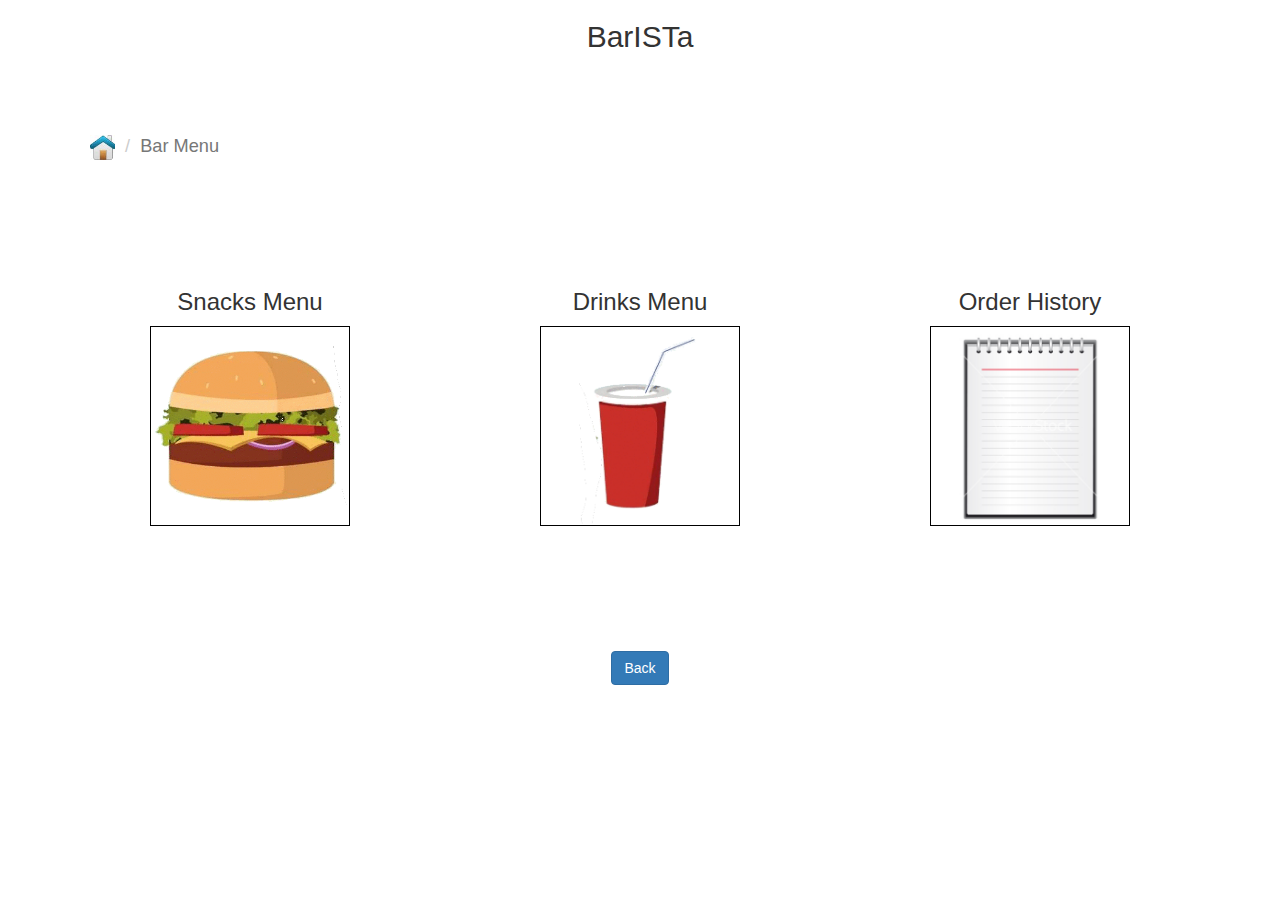
<file: bar_menu.html>
<!DOCTYPE html>
<html lang="en">
  <head>
    <meta charset="utf-8">
    <meta http-equiv="X-UA-Compatible" content="IE=edge">
    <meta name="viewport" content="width=device-width, initial-scale=1">
    <!-- The above 3 meta tags *must* come first in the head; any other head content must come *after* these tags -->
    <title>Bar Menu</title>

    <!-- Bootstrap -->
    <link href="css/bootstrap.min.css" rel="stylesheet">

    <!-- Custom css-->
    <link href="css/mystyles.css" rel="stylesheet">

  </head>
  <body>

    <!-- food menu or drinks menu -->
    <div class="container vertical-fill">
		<div class="text-horiz-align small-height">
	    	<h2>BarISTa</h2>
    </div>
    <div class="breadcrumbdiv">
        <ol class="breadcrumb">
          <li><a href="home.html"><img src="img/home.jpg" alt="home" height="25"/></a></li>
          <li class="active">Bar Menu</li>
        </ol>
    </div>
		<div class="outer-vertically-align half-vertical-fill">
    		<div class="row row-content inner-vertically-align">
        		<div class="col-xs-4">
                    <div class="row row-content">
                        <div class="col-xs-12"><div class="center-horiz-div"><h3>Snacks Menu</h3></div></div>
            			<div class="col-xs-12"><div class="center-horiz-div"><a href="food_menu.html"><div id="food_menu"></div></a></div></div>
        		    </div>
                </div>
        		<div class="col-xs-4">
                    <div class="row row-content">
                        <div class="col-xs-12"><div class="center-horiz-div"><h3>Drinks Menu</h3></div></div>
            			<div class="col-xs-12"><div class="center-horiz-div"><a href="drinks_menu.html"><div id="drinks_menu"></div></a></div></div>
                    </div>
        		</div>
            <div class="col-xs-4">
                    <div class="row row-content">
                        <div class="col-xs-12"><div class="center-horiz-div"><h3>Order History</h3></div></div>
                  <div class="col-xs-12"><div class="center-horiz-div"><a href="orderHistory.html"><div id="history_menu"></div></a></div></div>
                    </div>
            </div>
			</div>
    	</div>
      <div class="small-height outer-vertically-align">
          <div class="inner-vertically-align">
            <div class="inline"><a href="home.html" class="btn btn-primary" role="button">Back</a></div>
          </div>
        </div>
      </div>

    </div>

    <!-- jQuery (necessary for Bootstrap's JavaScript plugins) -->
    <script src="js/jquery-2.2.2.min.js"></script>
    <!-- Include all compiled plugins (below), or include individual files as needed -->
    <script src="js/bootstrap.min.js"></script>
  </body>
</html>
</file>
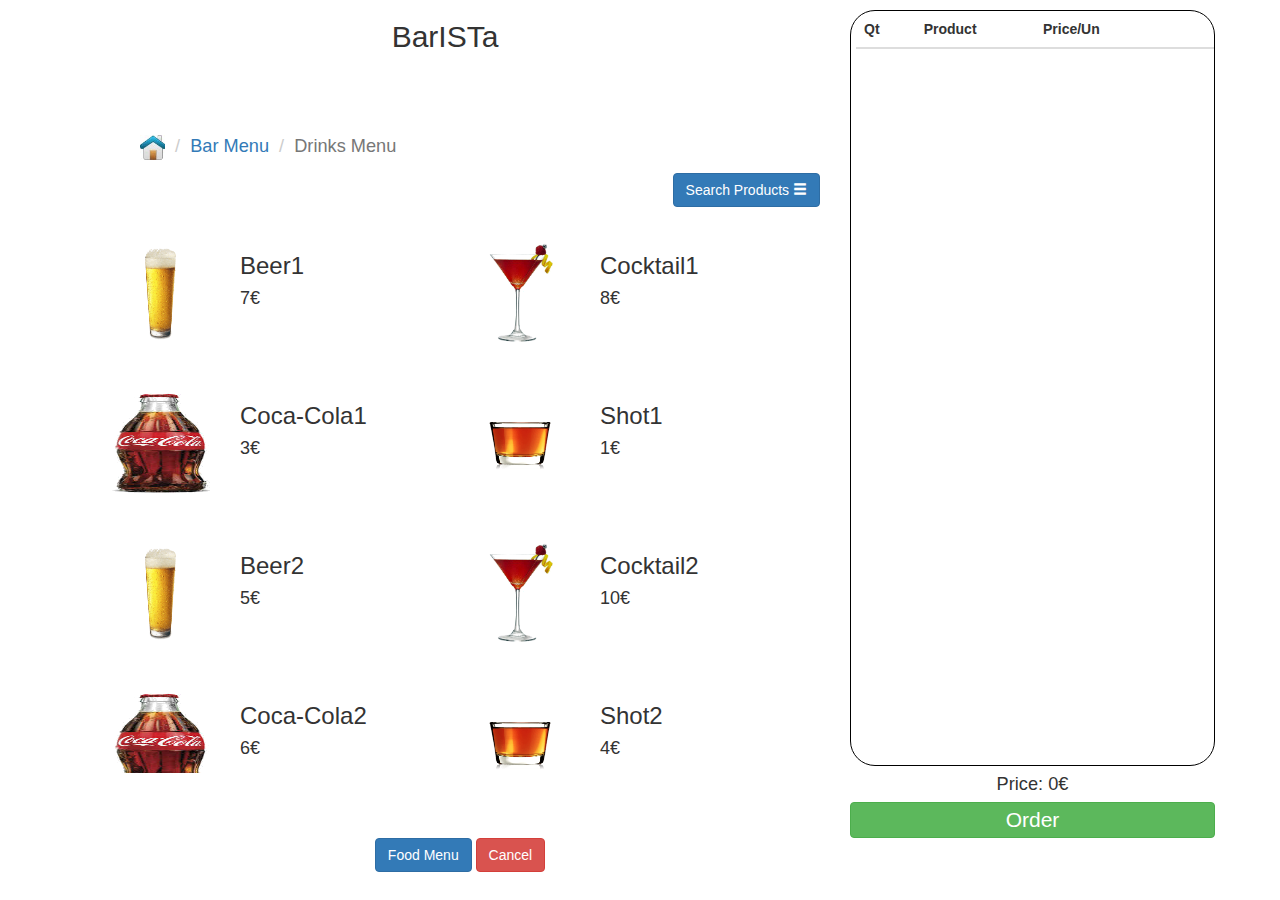
<file: drinks_menu.html>
<!DOCTYPE html>
<html lang="en">
  <head>
    <meta charset="utf-8">
    <meta http-equiv="X-UA-Compatible" content="IE=edge">
    <meta name="viewport" content="width=device-width, initial-scale=1">
    <!-- The above 3 meta tags *must* come first in the head; any other head content must come *after* these tags -->
    <title>Drinks Menu</title>

    <!-- Bootstrap -->
    <link href="css/bootstrap.min.css" rel="stylesheet">

	  <!-- Switches -->
	  <link href="css/bootstrap-switch.min.css" rel="stylesheet">
    <!-- Custom css-->
    <link href="css/mystyles.css" rel="stylesheet">

  </head>
  <body>

    <!-- drinks menu -->
    <div class="container vertical-fill">
		<div id="acceptOrderModal" class="modal fade" role="dialog">
			<div class="modal-dialog">
				<!-- Modal content-->
				<div class="modal-content">
					<div class="modal-body">
						<div class="panel panel-default">
							<!-- Default panel contents -->
							<div class="panel-heading"><h3>Do you confirm your order?</h3></div>
							<div class="panel-body">
								<table class="table" id="acceptOrderTable">
									<thead>
										<tr>
											<th class="col-xs-1">Quantity</th>
											<th class="col-xs-1">Product</th>
                      <th class="col-xs-1">Price/Un</th>
										</tr>
									</thead>
									<tbody>
									</tbody>
								</table>
                <div class="col-xs-3 modalTotalPrice">Total: <span class="totalPrice">0</span>€</div>
							</div>
						</div>
						<div class="modal-footer">
							<div class="inline" style="padding-right: 20px;"><button type="button" id="acceptOrderButton" class="btn btn-success btn-lg">Yes</button></div>
							<div class="inline" style="padding-left: 20px;"><button type="button" class="btn btn-danger btn-lg" id="notAcceptOrderButton" data-dismiss="modal">No </button></div>
						</div>
					</div>
				</div>
			</div>
		</div>
		<div id="confirmedOrderModal" class="modal fade" role="dialog">
			<div class="modal-dialog">
				<!-- Modal content-->
				<div class="modal-content">
					<div class="modal-body">
						<h4>Your request is in progress, thank you for your choice.</h4>
					</div>
					<div class="modal-footer">
						<div class="inline"><a href="orderHistory.html" class="btn btn-primary btn-lg" id="orderConfirmedButton" role="button">Ok</a></div>
					</div>
				</div>
			</div>
		</div>
		<div id="cancelOrderModal" class="modal fade" role="dialog">
			<div class="modal-dialog">
				<!-- Modal content-->
				<div class="modal-content">
					<div class="modal-body">
						<h4>Are you sure you want to cancel your order?</h4>
					</div>
					<div class="modal-footer">
						<div class="inline" style="padding-right: 20px;"><a href="home.html" role="button" id="cancelOrderButton" class="btn btn-danger btn-lg">Yes</a></div>
						<div class="inline" style="padding-left: 20px;"><button type="button" class="btn btn-success btn-lg" id="notAcceptOrderButton" data-dismiss="modal">No </button></div>
					</div>
				</div>
			</div>
		</div>
    <div id="homeClickModal" class="modal fade" role="dialog">
      <div class="modal-dialog">
        <!-- Modal content-->
        <div class="modal-content">
          <div class="modal-body">
            <h4>Are you sure you want to leave this page? (Your order will be deleted)</h4>
          </div>
          <div class="modal-footer">
            <div class="inline" style="padding-right: 20px;"><a href="home.html" role="button" id="homeClickButton" class="btn btn-danger btn-lg">Yes</a></div>
            <div class="inline" style="padding-left: 20px;"><button type="button" class="btn btn-success btn-lg" id="notAcceptHomeButton" data-dismiss="modal">No </button></div>
          </div>
        </div>
      </div>
    </div>
    	<div class="row row-content vertical-fill">
            <div class="col-xs-8 vertical-fill">
				<div class="text-horiz-align small-height">
	    			<h2>BarISTa</h2>
				</div>
				<div class="row breadcrumbdiv">
				  <div class="col-xs-1"></div>
				  <ol class="col-xs-10 breadcrumb">
            <li><div class="home_click active" data-target="#homeClickModal"><img src="img/home.jpg" alt="home" height="25"/></div></li>
  					<li><a class="home_click active" data-target="#homeClickModal">Bar Menu</a></li>
  					<li class="active">Drinks Menu</li>
				  </ol>
				</div>
				<div class="row row-content two-thirds-vertical-fill">
					<div class="col-xs-12 filterDiv vertical-fill">
						<div id="products" class="vertical-fill">
						<div class="column-flex-container vertical-fill">
							<div id="filterToggleDiv">
                <button type="button" class="btn btn-primary btn-small filterButton" data-toggle="collapse" data-target="#filterCollapsible">Search Products <i class="glyphicon glyphicon-menu-hamburger"></i></button>
							</div>
							<div class="collapse filter-class-collapse" id="filterCollapsible">
								<div class="vertical-fill">
								<div class="row-flex-container almost-vertical-fill medium-margin-top" id="filterOptionsDiv">
									<div id="searchSection" class="column-flex-container">
										<div id="searchBox" class="input-group input-group-sm row-flex-container flex-center-items search">
											<input type="search" name="productSearch" class="form-control" style="border-radius:3px;" placeholder="Search" aria-describedby="sizing-addon2">
											<!--<span class="input-group-addon" id="sizing-addon2"><i class="glyphicon glyphicon-search"></i></span>-->
										</div>
										<div id="alcoholToggle" class="row-flex-container">
											<div><h5>Alcohol:</h5></div>
											<div  style="padding-left: 10px;">
												<input type="checkbox" data-on-text="YES" data-off-text="NO" data-indeterminate="true" data-size="mini" name="alcohol-checkbox">
											</div>
										</div>
										<div id="sortProducts" class="row-flex-container flex-center-items flex-wrap">
											<div id="sortBy"><div style="padding-left: 30px;"><h5>Sort by:</h5></div></div>
											<div class="radio-inline">
												<label><input type="radio" name="sortRadio" class="sort" data-sort="name">Name</label>
											</div>
											<div class="radio-inline">
												<label><input class="sort" data-sort="price" type="radio" name="sortRadio">Price</label>
											</div>
										</div>
									</div>
									<div id="filterSection" class="row-flex-container flex-center-items flex-wrap-reverse flex-align-content-center">
										<div class="a-filter">
											<div class="radio">
												<label><input id="beer" type="radio" name="categoryRadio">Beer</label>
											</div>
										</div>
										<div class="a-filter">
											<div class="radio">
												<label><input id="wine" type="radio" name="categoryRadio">Wine</label>
											</div>
										</div>
										<div class="a-filter">
											<div class="radio">
												<label><input id="spirits" type="radio" name="categoryRadio">Spirits</label>
											</div>
										</div>
										<div class="a-filter">
											<div class="radio">
												<label><input id="soda" type="radio" name="categoryRadio">Soda</label>
											</div>
										</div>
										<div class="a-filter">
											<div class="radio">
												<label><input id="noCategorySelected" type="radio" name="categoryRadio" checked="true">AllProducts</label>
											</div>
										</div>
                    <div class="col-xs-4"></div>
                    <h2 class="active">Categories</h2>
									</div>
								</div>
							</div>
							</div>
							<div id="companyProducts" class="scrollbar row-flex-container">
								<ul class="list container productsList"></ul>
							</div>
							</div>
						</div>
					</div>
				</div>
                <div class="footer small-height outer-vertically-align">
                    <div class="inner-vertically-align">
						<div class="inline"><a href="food_menu.html" class="btn btn-primary" role="button">Food Menu</a></div>
            			<div class="inline"><button type="button" class="btn btn-danger" id="cancelOptionButton" data-target="#cancelOrderModal">Cancel</button></div>
					</div>
                </div>
            </div>
            <div class="col-xs-4 vertical-fill side-bar-container">
            <div class=" almost-vertical-fill  side-bar">
      				<div class=" scrollbar">
      					<div>
      						<table class="table table-hover" id="orderTable">
          						<thead>
            							<tr>
              							<th class="col-xs-2">Qt</th>
              							<th class="col-xs-4">Product</th>
                            <th class="col-xs-4">Price/Un</th>
							              <th class="col-xs-2"></th>
      								</tr>
      							</thead>
      							<tbody>
      							</tbody>
      						</table>
      					</div>
      				</div>
            </div>
            <div class="totalPriceDiv">Price: <span class="totalPrice">0</span>€</div>
            <button type="button" id="orderButton" class="btn btn-wide btn-success" data-target="#acceptOrderModal">Order</button>
            </div>
        </div>
    </div>
    <!-- jQuery (necessary for Bootstrap's JavaScript plugins) -->
    <script src="js/jquery-2.2.2.min.js"></script>
    <!-- Include all compiled plugins (below), or include individual files as needed -->
    <script src="js/bootstrap.min.js"></script>
    <script src="js/bootstrap-switch.min.js"></script>

    <script src="js/list.js" type="text/javascript"></script>
  	<script src="js/helpers.js" type="text/javascript"></script>
  	<script type="text/javascript">
      var products = [
        new Product("Beer1", "7€", "img/beer.gif", "true", "beer"),
        new Product("Cocktail1", "8€", "img/cocktails.png", "true", "spirits"),
        new Product("Coca-Cola1", "3€", "img/cocacola.png", "false", "soda"),
        new Product("Shot1", "1€", "img/shots.png", "true", "spirits"),
        new Product("Beer2", "5€", "img/beer.gif", "true", "beer"),
        new Product("Cocktail2", "10€", "img/cocktails.png", "true", "spirits"),
        new Product("Coca-Cola2", "6€", "img/cocacola.png", "false", "soda"),
        new Product("Shot2", "4€", "img/shots.png", "true", "spirits"),
		new Product("Wine1", "20€", "img/wine.jpg", "true", "wine"),
		new Product("Wine2", "15€", "img/wine.jpg", "true", "wine"),
		new Product("Water", "2€", "img/water.jpg", "false", "soda"),

      ];
  	</script>
    <script src="js/ListProducts.js" type="text/javascript"> </script>
  	<script src="js/food_and_drinks_order.js" type="text/javascript"></script>
	<script src="js/filterDrink.js" type="text/javascript"></script>

  </body>
</html>
</file>
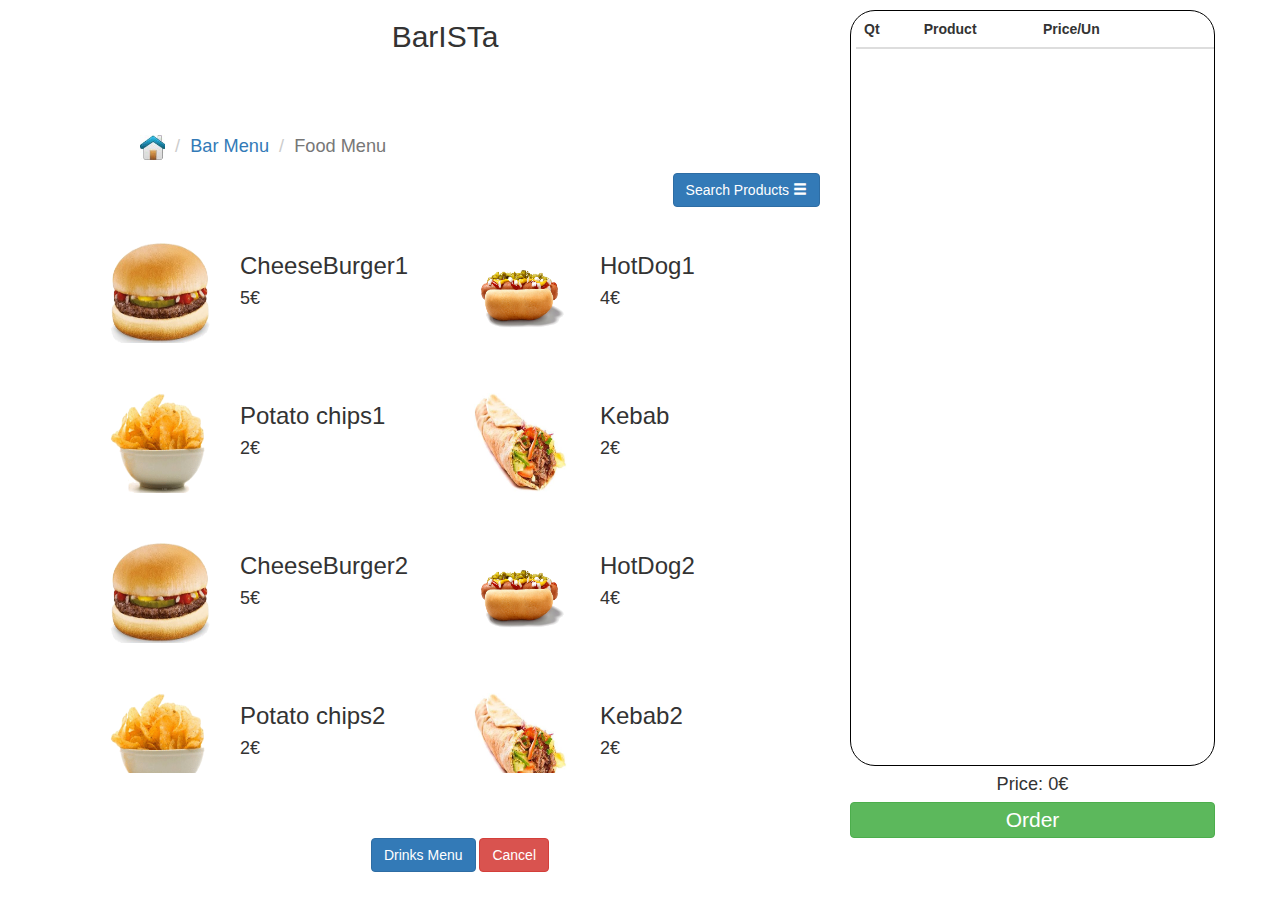
<file: food_menu.html>
<!DOCTYPE html>
<html lang="en">
  <head>
    <meta charset="utf-8">
    <meta http-equiv="X-UA-Compatible" content="IE=edge">
    <meta name="viewport" content="width=device-width, initial-scale=1">
    <!-- The above 3 meta tags *must* come first in the head; any other head content must come *after* these tags -->
    <title>Food Menu</title>

    <!-- Bootstrap -->
    <link href="css/bootstrap.min.css" rel="stylesheet">

	<link href="css/bootstrap-switch.min.css" rel="stylesheet">
    <!-- Custom css-->
    <link href="css/mystyles.css" rel="stylesheet">

  </head>
  <body>

    <!-- food menu -->
    <div class="container vertical-fill">
		<div id="acceptOrderModal" class="modal fade" role="dialog">
			<div class="modal-dialog">
				<!-- Modal content-->
				<div class="modal-content">
					<div class="modal-body">
						<div class="panel panel-default">
							<!-- Default panel contents -->
							<div class="panel-heading"><h3>Do you confirm your order?</h3></div>
							<div class="panel-body">
								<table class="table" id="acceptOrderTable">
									<thead>
										<tr>
                      <th class="col-xs-1">Quantity</th>
											<th class="col-xs-1">Product</th>
                      <th class="col-xs-1">Price/Un</th>
										</tr>
									</thead>
									<tbody>
									</tbody>
								</table>
                <div class="col-xs-3 modalTotalPrice">Total: <span class="totalPrice">0</span>€</div>
							</div>
						</div>
						<div class="modal-footer">
							<div class="inline" style="padding-right: 20px;"><button type="button" id="acceptOrderButton" class="btn btn-success btn-lg">Yes</button></div>
							<div class="inline" style="padding-left: 20px;"><button type="button" class="btn btn-danger btn-lg" id="notAcceptOrderButton" data-dismiss="modal">No </button></div>
						</div>
					</div>
				</div>
			</div>
		</div>
		<div id="confirmedOrderModal" class="modal fade" role="dialog">
			<div class="modal-dialog">
				<!-- Modal content-->
				<div class="modal-content">
					<div class="modal-body">
						<h4>Your request is in progress, thank you for your choice.</h4>
					</div>
					<div class="modal-footer">
						<div class="inline"><a href="orderHistory.html" class="btn btn-primary btn-lg" id="orderConfirmedButton" role="button">Ok</a></div>
					</div>
				</div>
			</div>
		</div>
		<div id="cancelOrderModal" class="modal fade" role="dialog">
			<div class="modal-dialog">
				<!-- Modal content-->
				<div class="modal-content">
					<div class="modal-body">
						<h4>Are you sure you want to cancel your order?</h4>
					</div>
					<div class="modal-footer">
						<div class="inline" style="padding-right: 20px;"><a href="home.html" role="button" id="cancelOrderButton" class="btn btn-danger btn-lg">Yes</a></div>
						<div class="inline" style="padding-left: 20px;"><button type="button" class="btn btn-success btn-lg" id="notAcceptOrderButton" data-dismiss="modal">No </button></div>
					</div>
				</div>
			</div>
		</div>
    <div id="homeClickModal" class="modal fade" role="dialog">
			<div class="modal-dialog">
				<!-- Modal content-->
				<div class="modal-content">
					<div class="modal-body">
            <h4>Are you sure you want to leave this page? (Your order will be deleted)</h4>
					</div>
					<div class="modal-footer">
						<div class="inline" style="padding-right: 20px;"><a href="home.html" role="button" id="homeClickButton" class="btn btn-danger btn-lg">Yes</a></div>
						<div class="inline" style="padding-left: 20px;"><button type="button" class="btn btn-success btn-lg" id="notAccepHomeButton" data-dismiss="modal">No </button></div>
					</div>
				</div>
			</div>
		</div>
    	<div class="row row-content vertical-fill">
            <div class="col-xs-8 vertical-fill">
				<div class="text-horiz-align small-height">
	    			<h2>BarISTa</h2>
       	</div>
        <div class="row breadcrumbdiv">
          <div class="col-xs-1"></div>
          <ol class="col-xs-10 breadcrumb">
            <li><div class="home_click active" data-target="#homeClickModal"><img src="img/home.jpg" alt="home" height="25"/></div></li>
            <li><a class="home_click active" data-target="#homeClickModal">Bar Menu</a></li>
            <li class="active">Food Menu</li>
          </ol>
        </div>
        <div class="row row-content two-thirds-vertical-fill">
					<div class="col-xs-12 filterDiv vertical-fill">
						<div id="products" class="vertical-fill">
						<div class="column-flex-container vertical-fill">
							<div id="filterToggleDiv">
								<button type="button" class="btn btn-primary btn-small filterButton" data-toggle="collapse" data-target="#filterCollapsible">Search Products <i class="glyphicon glyphicon-menu-hamburger"></i></button>
							</div>
							<div class="collapse filter-class-collapse" id="filterCollapsible">
								<div class="vertical-fill">
								<div class="row-flex-container almost-vertical-fill medium-margin-top" id="filterOptionsDiv">
									<div id="searchSection" class="column-flex-container">
										<div id="searchBox" class="input-group input-group-sm row-flex-container flex-center-items search">
											<input type="search" name="productSearch" class="form-control" style="border-radius:3px;" placeholder="Search" aria-describedby="sizing-addon2">
											<!--<span class="input-group-addon" id="sizing-addon2"><i class="glyphicon glyphicon-search"></i></span>-->
										</div>
										<div id="sortProducts" class="row-flex-container flex-center-items flex-wrap">
											<hr>
											<div id="sortBy"><div style="padding-left: 30px;"><h5>Sort by:</h5></div></div>
											<div class="radio-inline">
												<label><input type="radio" name="sortRadio" class="sort" data-sort="name">Name</label>
											</div>
											<div class="radio-inline">
												<label><input class="sort" data-sort="price" type="radio" name="sortRadio">Price</label>
											</div>
										</div>
									</div>
									<div id="filterSection" class="row-flex-container flex-center-items flex-wrap-reverse flex-align-content-center">
										<div class="a-filter">
											<div class="radio">
												<label><input id="entree" type="radio" name="categoryRadio">Entrées</label>
											</div>
										</div>
										<div class="a-filter">
											<div class="radio">
												<label><input id="dessert" type="radio" name="categoryRadio">Dessert</label>
											</div>
										</div>
										<div class="a-filter">
											<div class="radio">
												<label><input id="appetizer" type="radio" name="categoryRadio">Appetizers/Siders</label>
											</div>
										</div>
										<div class="a-filter">
											<div class="radio">
												<label><input id="salad" type="radio" name="categoryRadio">Salads</label>
											</div>
										</div>
										<div class="a-filter">
											<div class="radio">
												<label><input id="noCategorySelected" type="radio" name="categoryRadio" checked="true">AllProducts</label>
											</div>
										</div>
                    <div class="col-xs-4"></div>
                    <h2 class="active">Categories</h2>
									</div>
								</div>
							</div>
							</div>
							<div id="companyProducts" class="scrollbar row-flex-container">
								<ul class="list container productsList"></ul>
							</div>
							</div>
						</div>
					</div>
				</div>
        <div class="footer small-height outer-vertically-align">
          <div class="inner-vertically-align">
						<div class="inline"><a href="drinks_menu.html" class="btn btn-primary" role="button">Drinks Menu</a></div>
            			<div class="inline"><button type="button" class="btn btn-danger" id="cancelOptionButton" data-target="#cancelOrderModal">Cancel</button></div>
					</div>
        </div>
            </div>
            <div class="col-xs-4 vertical-fill side-bar-container">
      				<div class="almost-vertical-fill side-bar scrollbar">
      					<div>
      						<table class="table table-hover" id="orderTable">
          						<thead>
            							<tr>
                            <th class="col-xs-2">Qt</th>
              							<th class="col-xs-4">Product</th>
                            <th class="col-xs-4">Price/Un</th>
							              <th class="col-xs-2"></th>
      								</tr>
      							</thead>
      							<tbody>
      							</tbody>
      						</table>
      					</div>
      				</div>
              <div class="totalPriceDiv">Price: <span class="totalPrice">0</span>€</div>
              <button type="button" id="orderButton" class="btn btn-wide btn-success" data-target="#acceptOrderModal">Order</button>
            </div>
        </div>
    </div>
    <script src="js/bootstrap-switch.min.js"></script>

    <!-- jQuery (necessary for Bootstrap's JavaScript plugins) -->
    <script src="js/jquery-2.2.2.min.js"></script>
    <!-- Include all compiled plugins (below), or include individual files as needed -->
    <script src="js/bootstrap.min.js"></script>
  <script src="js/list.js" type="text/javascript"></script>
	<script src="js/helpers.js" type="text/javascript"></script>
	<script type="text/javascript">
    var products = [
      new Product("CheeseBurger1", "5€", "img/cheeseburger.png", "false", "entree", "add_button"),
      new Product("HotDog1", "4€", "img/hotdog.png", "false", "entree"),
      new Product("Potato chips1", "2€", "img/chips.png", "false", "appetizer"),
      new Product("Kebab", "2€", "img/kebab.png", "false", "entree"),
      new Product("CheeseBurger2", "5€", "img/cheeseburger.png", "false", "entree"),
      new Product("HotDog2", "4€", "img/hotdog.png", "false", "entree"),
      new Product("Potato chips2", "2€", "img/chips.png", "false", "entree"),
      new Product("Kebab2", "2€", "img/kebab.png", "false", "entree"),
	     new Product("Ice-cream", "10€", "img/icecream.png", "false", "dessert"),
      new Product("Bread", "9€", "img/bread.png", "false", "appetizer"),
      new Product("Tuna Salad", "12€", "img/hotdog.png", "false", "salad"),
      new Product("Chicken Salad", "13€", "img/salad.png", "false", "salad"),
      new Product("Pudding", "7€", "img/pudding.png", "false", "dessert"),

    ];
	</script>
  <script src="js/ListProducts.js" type="text/javascript"> </script>
  <script src="js/food_and_drinks_order.js" type="text/javascript"></script>
  <script src="js/filterFood.js" type="text/javascript"></script>
  </body>
</html>
</file>
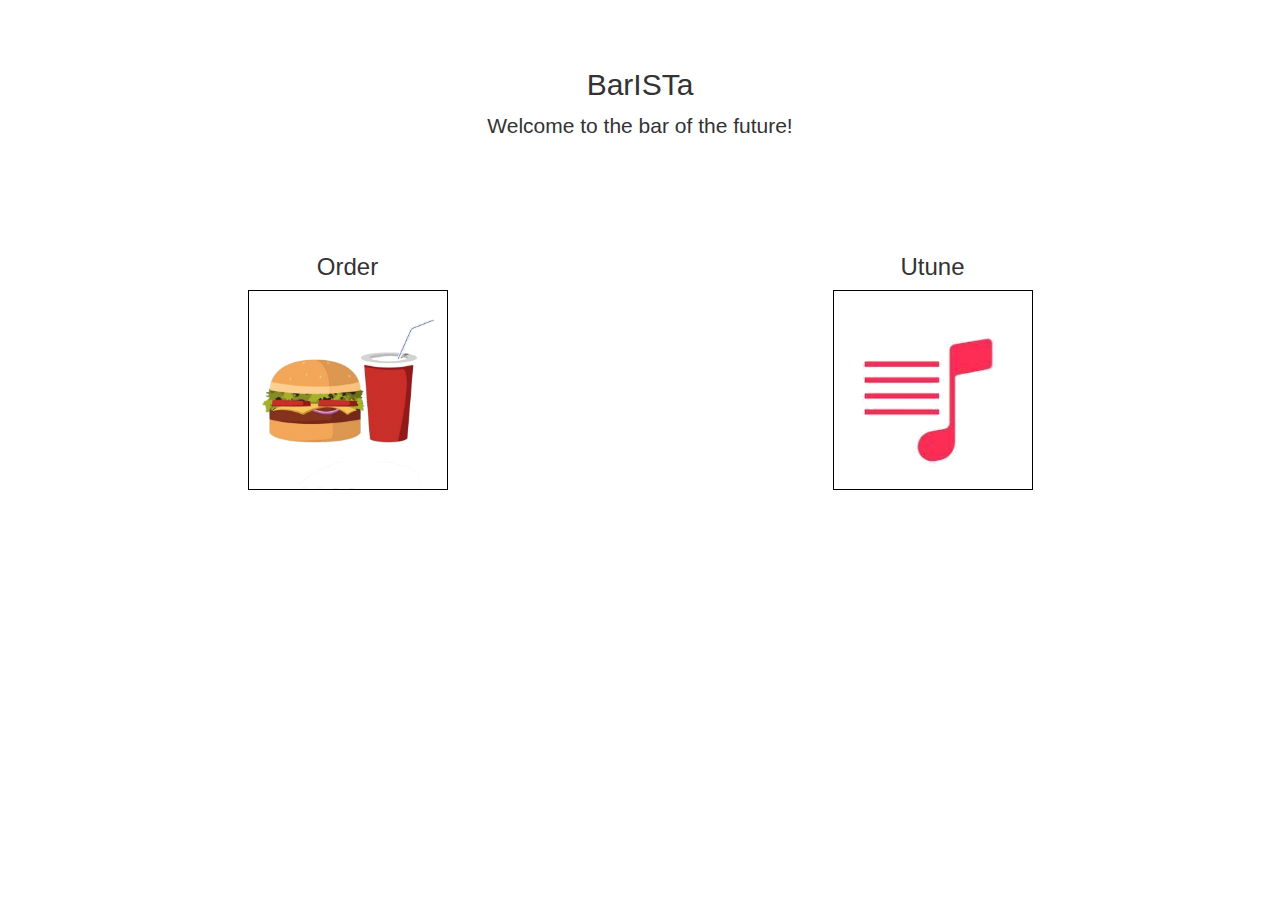
<file: home.html>
<!DOCTYPE html>
<html lang="en">
  <head>
    <meta charset="utf-8">
    <meta http-equiv="X-UA-Compatible" content="IE=edge">
    <meta name="viewport" content="width=device-width, initial-scale=1">
    <!-- The above 3 meta tags *must* come first in the head; any other head content must come *after* these tags -->
    <title>Home</title>

    <!-- Bootstrap -->
    <link href="css/bootstrap.min.css" rel="stylesheet">

    <!-- Custom css-->
    <link href="css/mystyles.css" rel="stylesheet">

  </head>
  <body>

  	<!-- header -->
  	<header class="jumbotron">
        <div class="container">
            <div class="row row-header">
                <div class="col-xs-12">
                	<div class="text-horiz-align small-height">
	                    <h2>BarISTa</h2>
	                    <p>Welcome to the bar of the future!</p>
                    </div>
                </div>
            </div>
        </div>
    </header>

    <!-- menu or music -->
    <div class="container">
    	<div class="row row-content">
    		<div class="col-xs-6">
                <div class="center-horiz-div"><h3>Order</h3></div>
    			<div class="center-horiz-div"><a href="bar_menu.html"><div id="bar_menu"></div></a></div>
    		</div>
    		<div class="col-xs-6">
                <div class="center-horiz-div"><h3>Utune</h3></div>
    			<div class="center-horiz-div"><a href="music.html"><div id="music_option"></div></a></div>
    		</div>

    	</div>
    </div>

    <!-- jQuery (necessary for Bootstrap's JavaScript plugins) -->
    <script src="js/jquery-2.2.2.min.js"></script>
    <!-- Include all compiled plugins (below), or include individual files as needed -->
    <script src="js/bootstrap.min.js"></script>
  </body>
</html>
</file>
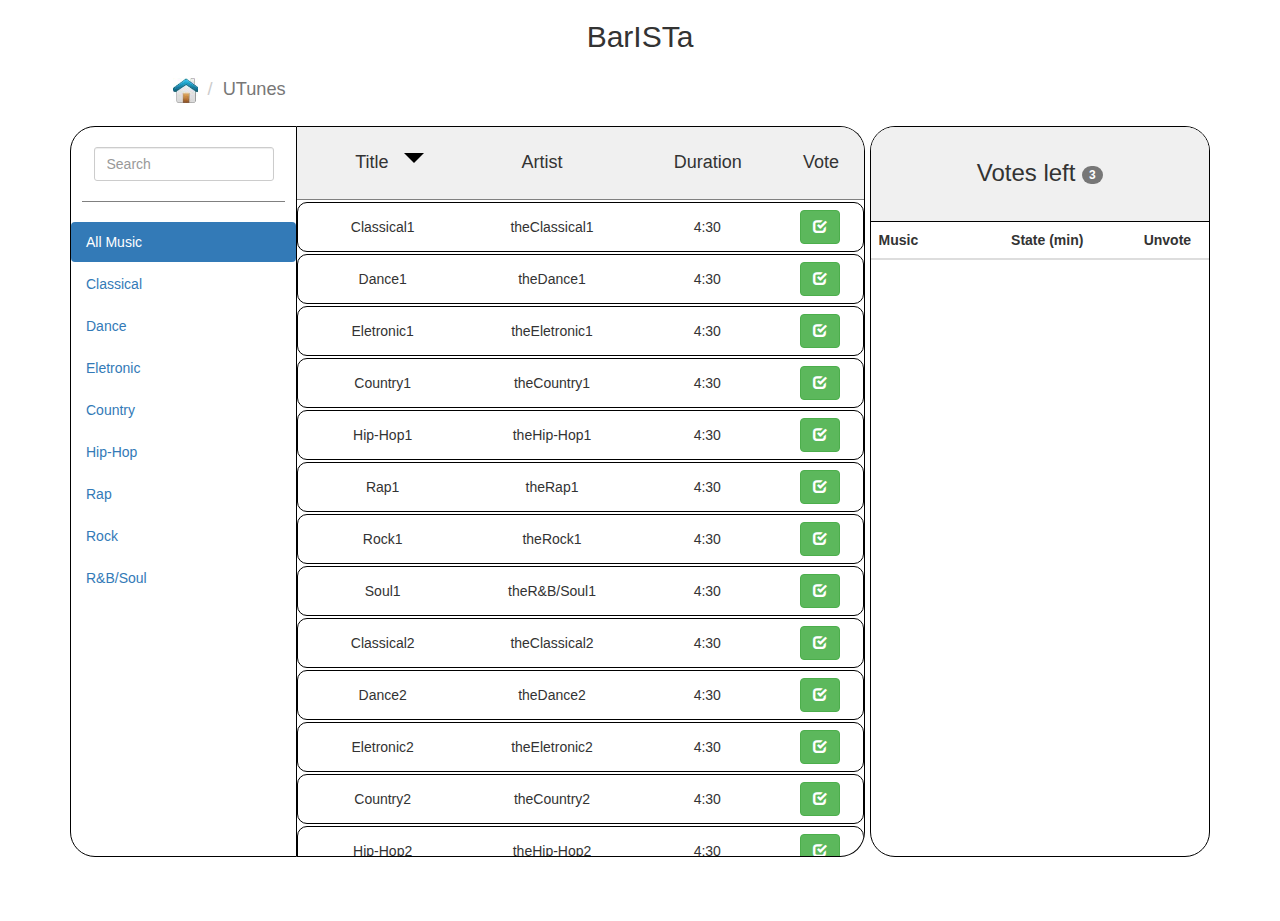
<file: music.html>
<!DOCTYPE html>
<html lang="en">
  <head>
    <meta charset="utf-8">
    <meta http-equiv="X-UA-Compatible" content="IE=edge">
    <meta name="viewport" content="width=device-width, initial-scale=1">
    <!-- The above 3 meta tags *must* come first in the head; any other head content must come *after* these tags -->
    <title>Music Zone</title>

    <!-- Bootstrap -->
    <link href="css/bootstrap.min.css" rel="stylesheet">

    <!-- Custom css-->
    <link href="css/music_styles.css" rel="stylesheet">

  </head>
  <body>
    <div class="container almost-vertical-fill col-flex-container">
			<div id="title-row" class="row-flex-container flex-justify-center">
				<h2>BarISTa</h2>
			</div>
      <div class="row breadcrumbdiv">
        <div class="col-xs-1"></div>
        <ol class="col-xs-10 breadcrumb">
          <li><a href="home.html"><img src="img/home.jpg" alt="home" height="25"/></a></li>
          <li class="active">UTunes</li>
        </ol>
      </div>
			<div id="main-div" class="row-flex-container almost-vertical-fill">
				<div id="main-left-col" class="round-edges-col ow-flex-container flex-align-center flex-justify-center">
					<div class="full-width" role="navigation">
            <div id="search-box" class="row-flex-container flex-justify-center flex-align-center">
              <input class="form-control" id="searchBar" type="text" placeholder="Search" style="border-radius: 3px;"/>
            </div>
            <hr>
          	<ul id="categoryFiltersList" class="nav nav-pills nav-stacked">
							<li role="presentation" id="All" class="active"><a href="#">All Music</a></li>
							<li role="presentation" id="classical"><a href="#">Classical</a></li>
							<li role="presentation" id="dance"><a href="#">Dance</a></li>
							<li role="presentation" id="eletronic"><a href="#">Eletronic</a></li>
							<li role="presentation" id="country"><a href="#">Country</a></li>
							<li role="presentation" id="Hip-Hop"><a href="#">Hip-Hop</a></li>
							<li role="presentation" id="rap"><a href="#">Rap</a></li>
							<li role="presentation" id="rock"><a href="#">Rock</a></li>
							<li role="presentation" id="soul"><a href="#">R&amp;B/Soul</a></li>
						</ul>
					</div>
				</div>
				<div id="main-center-col" class="round-edges-col">
					<div id="music-list-div">
						<!-- dinamically generated -->
						<div id="music-list-header" class="row-flex-container flex-space-around">
							<div class="sort asc row-flex-container music-left" data-sort="name">
								<h4>Title</h4>
							</div>
							<div class="sort row-flex-container music-center-left" data-sort="artist">
								<h4>Artist</h4>
							</div>
							<div class="row-flex-container music-center-right">
								<h4>Duration</h4>
							</div>
							<div class="row-flex-container music-right">
								<h4>Vote</h4>
							</div>
						</div>
						<div id="music-list-body" class="scrollbar"><ul class="list col-flex-container"></ul></div>
					</div>
				</div>
				<div id="main-right-col" class="round-edges-col">
					<div id="votes-left" class="row-flex-container"><h3>Votes left <span class="badge">3</span></h3></div>
					<div id="client-votes-list ">
						<div id="client-votes-table">
							<table class="table table-hover" id="votesTable">
								<thead>
									<tr>
										<th class="col-xs-4"> Music</th>
										<th class="col-xs-4"> State (min)</th>
										<th class="col-xs-2">Unvote</th>
									</tr>
								</thead>
								<tbody id="votesTableBody">
								</tbody>
							</table>
						</div>
					</div>
				</div>
			</div>
    </div>
    <script id="voteTemplate" type="text/template">
      <tr style="width:100%">
        <td class="name"></td>
        <td class="music-state"></td>
        <td>
          <button class="music-unvote-button btn btn-danger btn-small">
            <i class="glyphicon glyphicon-check"></i>
          </button>
        </td>
      </tr>'
    </script>
		<!-- jQuery (necessary for Bootstrap's JavaScript plugins) -->
    <script src="js/jquery-2.2.2.min.js"></script>
    <!-- Include all compiled plugins (below), or include individual files as needed -->
    <script src="js/bootstrap.min.js"></script>

		<script src="js/list.js" type="text/javascript"></script>
		
		<script type="text/javascript" src="js/music_constants.js"></script>
		<script type="text/javascript" src="js/musicHelpers.js"></script>
		<script type="text/javascript">
			var musics = [
				new Music("Classical1", "theClassical1", "classical", "4:30"),
				new Music("Dance1", "theDance1", "dance", "4:30"),
				new Music("Eletronic1", "theEletronic1", "eletronic", "4:30"),
				new Music("Country1", "theCountry1", "country", "4:30"),
				new Music("Hip-Hop1", "theHip-Hop1", "Hip-Hop", "4:30"),
				new Music("Rap1", "theRap1", "rap", "4:30"),
				new Music("Rock1", "theRock1", "rock", "4:30"),
				new Music("Soul1", "theR&amp;B/Soul1", "soul", "4:30"),
				new Music("Classical2", "theClassical2", "classical", "4:30"),
        new Music("Dance2", "theDance2", "dance", "4:30"),
        new Music("Eletronic2", "theEletronic2", "eletronic", "4:30"),
        new Music("Country2", "theCountry2", "country", "4:30"),
        new Music("Hip-Hop2", "theHip-Hop2", "Hip-Hop", "4:30"),
        new Music("Rap2", "theRap2", "rap", "4:30"),
        new Music("Rock2", "theRock2", "rock", "4:30"),
        new Music("Soul2", "theR&amp;B/Soul2", "soul", "4:30"),
			];
	 </script>

		<script type="text/javascript" src="js/ListMusics.js"></script>
		<script type="text/javascript" src="js/music_votes.js"></script>
  </body>
</html>
</file>
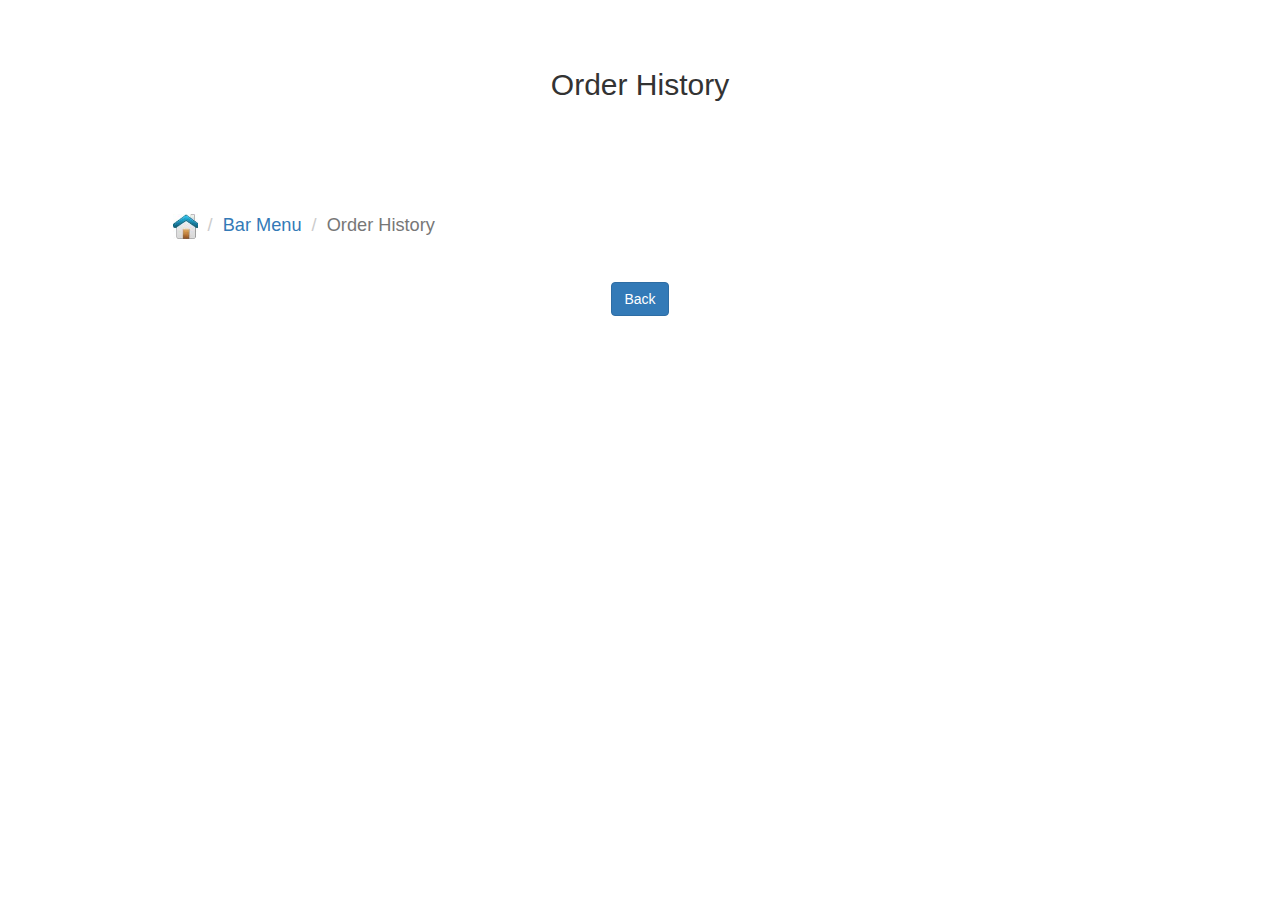
<file: orderHistory.html>
<!DOCTYPE html>
<html>
  <head>
    <meta charset="utf-8">
    <title>Order History</title>

    <!-- Bootstrap -->
    <link href="css/bootstrap.min.css" rel="stylesheet">

    <!-- Custom css-->
    <link href="css/mystyles.css" rel="stylesheet">

  </head>
  <body>
    <div class="container vertical-fill">
      <!-- header -->
  	<header class="jumbotron">
        <div class="container">
            <div class="row row-header">
                <div class="col-xs-12">
                	<div class="text-horiz-align small-height">
                    <h2>Order History</h2>
                    </div>
                </div>
            </div>
        </div>
    </header>
    <div class="row breadcrumbdiv">
      <div class="col-xs-1"></div>
      <ol class="col-xs-10 breadcrumb">
        <li><a href="home.html"><img src="img/home.jpg" alt="home" height="25"/></a></li>
        <li><a href="bar_menu.html">Bar Menu</a></li>
        <li class="active">Order History</li>
      </ol>
    </div>
      <div id="accordion">

      </div>
		<div class="row-flex-container flex-center-items" style="margin-top: 30px;">
			<a role="button" href="bar_menu.html" class="btn btn-primary">Back</a>

		</div>
    </div>
    <script id="orderTemplate" type="text/template">
      <h3 class="orderTitle">Order</h3>
      <div>
        <table class="orderTable table">
          <thead>
            <tr>
              <th class="col-xs-1">Quantity</th>
              <th class="col-xs-1">Product</th>
              <th class="col-xs-1">Price/Un</th>
            </tr>
          </thead>
          <tbody>
          </tbody>
        </table>
        <div class="col-xs-4 modalTotalPrice" style="padding:0">Total: <span class="totalPrice" >0</span>€</div>
        <div class="col-xs-4"></div>
      </div>
    </script>

    <!-- jQuery (necessary for Bootstrap's JavaScript plugins) -->
    <script src="js/jquery-2.2.2.min.js"></script>
    <script src="js/jquery-ui.min.js"></script>
    <!-- Include all compiled plugins (below), or include individual files as needed -->
    <script src="js/bootstrap.min.js"></script>
    <script src="js/list.js" type="text/javascript"></script>
  	<script src="js/helpers.js" type="text/javascript"></script>

    <script src="js/historyList.js" type="text/javascript">  </script>

  </body>
</html>
</file>
<file: css/mystyles.css>
html, body{
    height: 100%;
	-webkit-touch-callout: none;
  	-webkit-user-select: none;
  	-khtml-user-select: none;
  	-moz-user-select: none;
	-ms-user-select: none;
  	user-select: none;
	cursor: default;
}
hr {
  border: 0;
  clear:both;
  display:block;
  width: 96%;
  background-color:grey;
  height: 1px;
}
.jumbotron{
	background-color: #ffffff;
}

/* ----------- horizontal aligment ---------- */
.center-horiz-div{
	width: fit-content;
    margin: 0 auto;
}
.text-horiz-align{
	text-align: center;
}
.input-group-addon{
	min-width: 32px;
}
/* ----------- vertical alignement ----------- */
.outer-vertically-align{
    display: flex;
    justify-content: center;
}
.inner-vertically-align{
    align-self: center;
}
.footer{
  position: absolute;
  bottom: 0;
  width: 100%;
}
/* ----------- relative vertical fills ----------- */
.vertical-fill{
    height: 100%;
}
.almost-vertical-fill{
    height: 84%;
}
.three-quarters-vertical-fill{
	height: 75%;
}
.two-thirds-vertical-fill{
  height: 66.7%;
}
.half-vertical-fill{
  height: 50%;
}
.small-height{
    height: 10%;
}

/* ----------- blocks ----------- */
.inline{
	display: inline-block;
}
/* ----------- Menus -----------*/
.side-bar-container{
  padding-right: 10px;
}
.side-bar{
    margin-top: 10px;
    padding-left: 5px;
    padding-right: 0px;
    border: 1px solid black;
    border-radius: 25px;
    overflow: auto;
}
.scrollbar::-webkit-scrollbar
{
  width: 14px;
  height: 18px;
	background-color: #F5F5F5;
}
.scrollbar::-webkit-scrollbar-track
{
  -webkit-box-shadow: inset 0 0 6px rgba(0,0,0,0.3);
	border-radius: 10px;
	background-color: #F5F5F5;
}
.scrollbar::-webkit-scrollbar-thumb
{
  background-clip: padding-box;
	border-radius: 10px;
	-webkit-box-shadow: inset 0 0 6px rgba(0,0,0,.3);
	background-color: grey;
}
.on-hover{
	cursor: pointer;
}
.item-highlight{
	border-color: darkgoldenrod;
  	border-width: 5px;
  	border-style: solid;
	border-radius: 30px;
}
.hidden_border{
	border-color: white;
  	border-width: 5px;
  	border-style: solid;
	border-radius: 10px;
}
.hidden{
	visibility: hidden;
}
.small-margin{
	margin-top: 6px;
}
.medium-margin-top{
	margin-top: 10px;
}
.small-padding{
	padding: 2px;
}
.btn-circle {
  width: 30px;
  height: 30px;
  text-align: center;
  padding: 6px 0;
  font-size: 12px;
  line-height: 1.428571429;
  border-radius: 15px;
}
.small-btn-circle {
  width: 20px;
  height: 20px;
  text-align: center;
  padding: 4px 0;
  font-size: 8px;
  line-height: 1;
  border-radius: 10px;
}
#homeButton{
  margin: 3px;
  float: right;
}
.btn-wide{
  margin-top: 5px;
  padding: 2px;
  width: 100%;
  font-size: 150%;
}
.productName{
  font-size: 130%;
  margin-top: 5px;
  margin-bottom: 5px;
}
/* ----------- initial options ----------- */
#bar_menu{
    background:url(../img/menu_logo.png) no-repeat center center;
    background-size: contain;
	height:200px;
	width:200px;
	border:1px solid black;
}
#music_option{
    background:url(../img/music_logo.png) no-repeat center center;
    background-size: contain;
	height:200px;
	width:200px;
	border:1px solid black;
}

/* ----------- bar menu options ----------- */
#food_menu{
    background:url(../img/food_menu_logo.png) no-repeat center center;
    background-size: contain;
	height:200px;
	width:200px;
	border:1px solid black;
}
#drinks_menu{
    background:url(../img/drinks_menu_logo.png) no-repeat center center;
    background-size: contain;
	height:200px;
	width:200px;
	border:1px solid black;
}
#history_menu{
    background:url(../img/history.jpg) no-repeat center center;
    background-size: contain;
	height:200px;
	width:200px;
	border:1px solid black;
}
.add_button {
  float: right;
}

/* ----------- order table ------------ */
.table {
    table-layout: fixed;
    word-wrap: break-word;
}

/* ---------Cancel Confirmation------------*/

.confirmation{
  /*display: block;*/
  margin: 0 auto;
  text-align: center;
  padding-top: 20%;
}

/* --------- Breadcrumbs -----------*/
.breadcrumbdiv{
  padding-top: 10px;
}
.breadcrumb{
  margin: 5px;
  font-size: 130%;
  background-color: inherit;
}

.list li{
  display: inline;
  float: left;
  padding: 10px;
}
.productsList{
  width: auto;
}
#products{
  min-height: min-content;
}
.productButton img{
  margin: 10px;
  margin-right: 30px;
  float: left;
}

.totalPriceDiv{
  text-align: center;
  font-size: 130%;
  margin: 5px;
}
#orderButton{
  margin: 0;
}
.modalTotalPrice{
  font-size: 120%;
  padding-top: 20px;
  float: right;
}


/* ------- Filter (flex) ------------------------------------------------------*/
.filterButton {																	/**/
	float: right;																/**/
}
.align-items{
	align-items: center;
}
.column-flex-container{
	display: flex;																/**/
	flex-direction: column;														/**/
}																				/**/
.row-flex-container{
	display: flex;																/**/
}
.flex-wrap{
	flex-wrap: wrap;
}
.flex-wrap-reverse{
	flex-wrap: wrap-reverse;
}
.flex-align-content-center{
	align-content: center;
}
.flex-center-items{
	justify-content: center;
	align-items: center;
}
#filterToggleDiv {																/**/
	height: 45px;
}																				/**/
#filterCollapsible{																/**/
	height: 200px;																/**/
	margin: 8px 0px;
	border-style: solid;
	border-color: dimgrey;
	border-width: 1px;
	border-radius: 3px
}																				/**/
#filterOptionsDiv{																/**/
}
/* --- Search section --- */
#searchSection{																	/**/
	width: 250px;																/**/
	flex-shrink: 2;																/**/
	justify-content: center;
	align-items: center;
	border-right: 1px solid black;
}
#searchBox{

}
#alcoholToggle{
	height: 50px;
	align-items: center;
	justify-content: space-around;
}
#sortProducts{
	align-content: space-between;
	justify-content: space-around;
}
#sortBy{
	width: 100%;
}
/* --- Actual filters section --- */
#filterSection{																	/**/
	width: 300px;
	flex: 1;																	/**/
	flex-shrink: 1;																/**/
}
.a-filter{
	width: 40%;
	height: 30px;
	display: flex;
	justify-content: center;
	align-items: center;
	margin: 5px;
}

/* ---- The list of products that might be filtered ---- */
#companyProducts{
	flex: 1;																	/**/
	overflow-y: auto;															/**/
}																				/**/
</file>
<file: css/music_styles.css>
html, body{
    height: 100%;
	-webkit-touch-callout: none;
  	-webkit-user-select: none;
  	-khtml-user-select: none;
  	-moz-user-select: none;
	-ms-user-select: none;
  	user-select: none;
	cursor: default;
}

/* ### GENERIC STUFF ### */
.almost-vertical-fill {
	height: 94%;
}
.full-width {
	width: 100%;
}

/* ### FLEXBOX STUFF ### */
.row-flex-container {
	display: flex;
}
.col-flex-container {
	display: flex;
	flex-direction: column;
}
.flex-align-center{
	align-items: center;
}
.flex-justify-center {
	justify-content: center;
}
.extend-main-axis {
	flex: 1;
}
.flex-space-around{
	justify-content: space-around;
}

/* ### SPECIFIC STUFF ### */
#title-row {
	height: 10%;
}

/* --- left music filter --- */
#main-left-col{
	border: 1px solid black;
	width: 20%;
  height: 92%;
  border-top-right-radius: 0px;
  border-bottom-right-radius: 0px;
}

/* --- music list (center) */
#main-center-col{
	width: 50%;
	height: 92%;
  margin-right: 5px;
  border-top-left-radius: 0px;
  border-bottom-left-radius: 0px;
  border-left: 0px;
}
#search-box {
  padding-top: 20px;
  height: 13%;
}
#searchBar{
  width: 80%;
}
#music-list-div {
	height: 100%;
}
#music-list-header{
  border-bottom: 1px solid gray;
	background-color: #F0F0F0;
	height: 10%;
}
#music-list-body{
	height: 90%;
	overflow-y: auto;
}
#music-list-body ul{
	list-style:none;
  padding-left:0;
}
#music-list-body li{
	display: flex;
	justify-content: space-around;
	min-height: 50px;
	border-top: 1px solid black;
}
.music-left{
	width: 30%;
}
.music-center-left{
	width: 30%;
}
.music-center-right{
	width: 25%;
}
.music-right{
	width: 15%;
}
.row-flex-container h4{
	margin: auto
}

/* right sidebar (votes) */
#main-right-col{
	width: 30%;
	height: 92%;
}
#votes-left{
	background-color: #F0F0F0;
	height: 13%;
  border-bottom: 1px solid black;
}
#votes-left h3{
	margin: auto;
}
#client-votes-list{
	height: 87%;
}

/** Sorting Arrows**/
.sort.asc h4:after {
  float: right;
  width: 0;
  height: 0;
  border-left: 10px solid transparent;
  border-right: 10px solid transparent;
  border-top: 10px solid black; /* arrow color*/
  content: "";
  position: relative;
  right: -15px;
}

.sort.desc h4:after {
  float: right;
  width: 0;
  height: 0;
  border-top: 10px solid transparent;
  border-left: 10px solid transparent;
  border-right: 10px solid transparent;
  border-bottom: 10px solid black; /* arrow color*/
  content: "";
  position: relative;
  right: -15px;
  top: -10px;
}

.sort h4:after {
  float: right;
  width: 0;
  height: 0;
  border-top: 10px solid transparent;
  border-left: 10px solid transparent;
  border-right: 10px solid transparent;
  border-bottom: 10px solid transparent; /* arrow color*/
  content: "";
  position: relative;
  right: -15px;
}

/* Round borders*/
.round-edges-col{
    border: 1px solid black;
    border-radius: 25px;
    overflow: hidden;
}
.musicElement{
  border: 1px solid black;
  border-radius: 10px;
  margin-top: 2px;
}


/* Scrollbar Style*/
.scrollbar::-webkit-scrollbar{
  width: 14px;
  height: 18px;
	background-color: #F5F5F5;
}
.scrollbar::-webkit-scrollbar-track{
  -webkit-box-shadow: inset 0 0 6px rgba(0,0,0,0.3);
	border-radius: 10px;
	background-color: #F5F5F5;
}
.scrollbar::-webkit-scrollbar-thumb{
  background-clip: padding-box;
	border-radius: 10px;
	-webkit-box-shadow: inset 0 0 6px rgba(0,0,0,.3);
	background-color: grey;
}

hr {
  border: 0;
  clear:both;
  display:block;
  width: 90%;
  background-color:grey;
  height: 1px;
}


/* --------- Breadcrumbs -----------*/
.breadcrumbdiv{
  padding-bottom: 10px;
}
.breadcrumb{
  margin: 5px;
  font-size: 130%;
  background-color: inherit;
}
</file>
